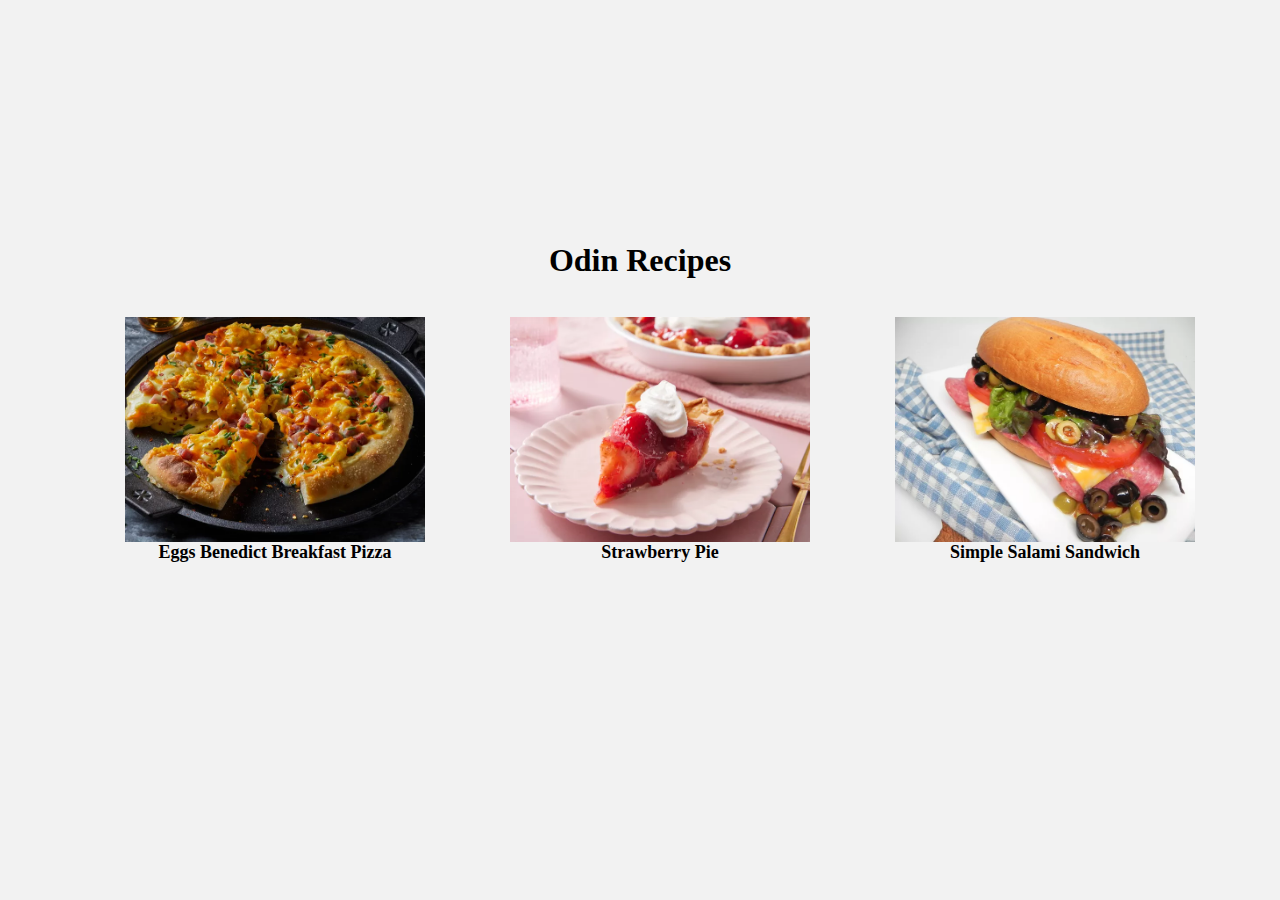
<file: index.html>
<!DOCTYPE html>
<html lang="en">
  <head>
    <meta charset="UTF-8" />
    <meta name="viewport" content="width=device-width, initial-scale=1.0" />
    <link rel="stylesheet" href="css/style.css" />
    <title>Recipes</title>
  </head>
  <body>
    <h1 class="page-title">Odin Recipes</h1>
    <ul class="recipes-list">
      <li>
        <a href="./recipes/eggs-pizza.html"
          ><img
            class="img"
            src="./img/egg-pizza.webp"
            alt="Egg Pizza"
            width="300"
          />
          Eggs Benedict Breakfast Pizza</a
        >
      </li>
      <li>
        <a href="./recipes/strawberry-pie.html">
          <img
            src="./img/strawberry-pie.webp"
            alt="Strawberry Pie"
            width="300"
          />
          Strawberry Pie</a
        >
      </li>
      <li>
        <a href="./recipes/salami-sandwich.html">
          <img
            src="./img/salami-sandwich.webp"
            alt="Salami Sandwich"
            width="300"
          />
          Simple Salami Sandwich</a
        >
      </li>
    </ul>
  </body>
</html>
</file>
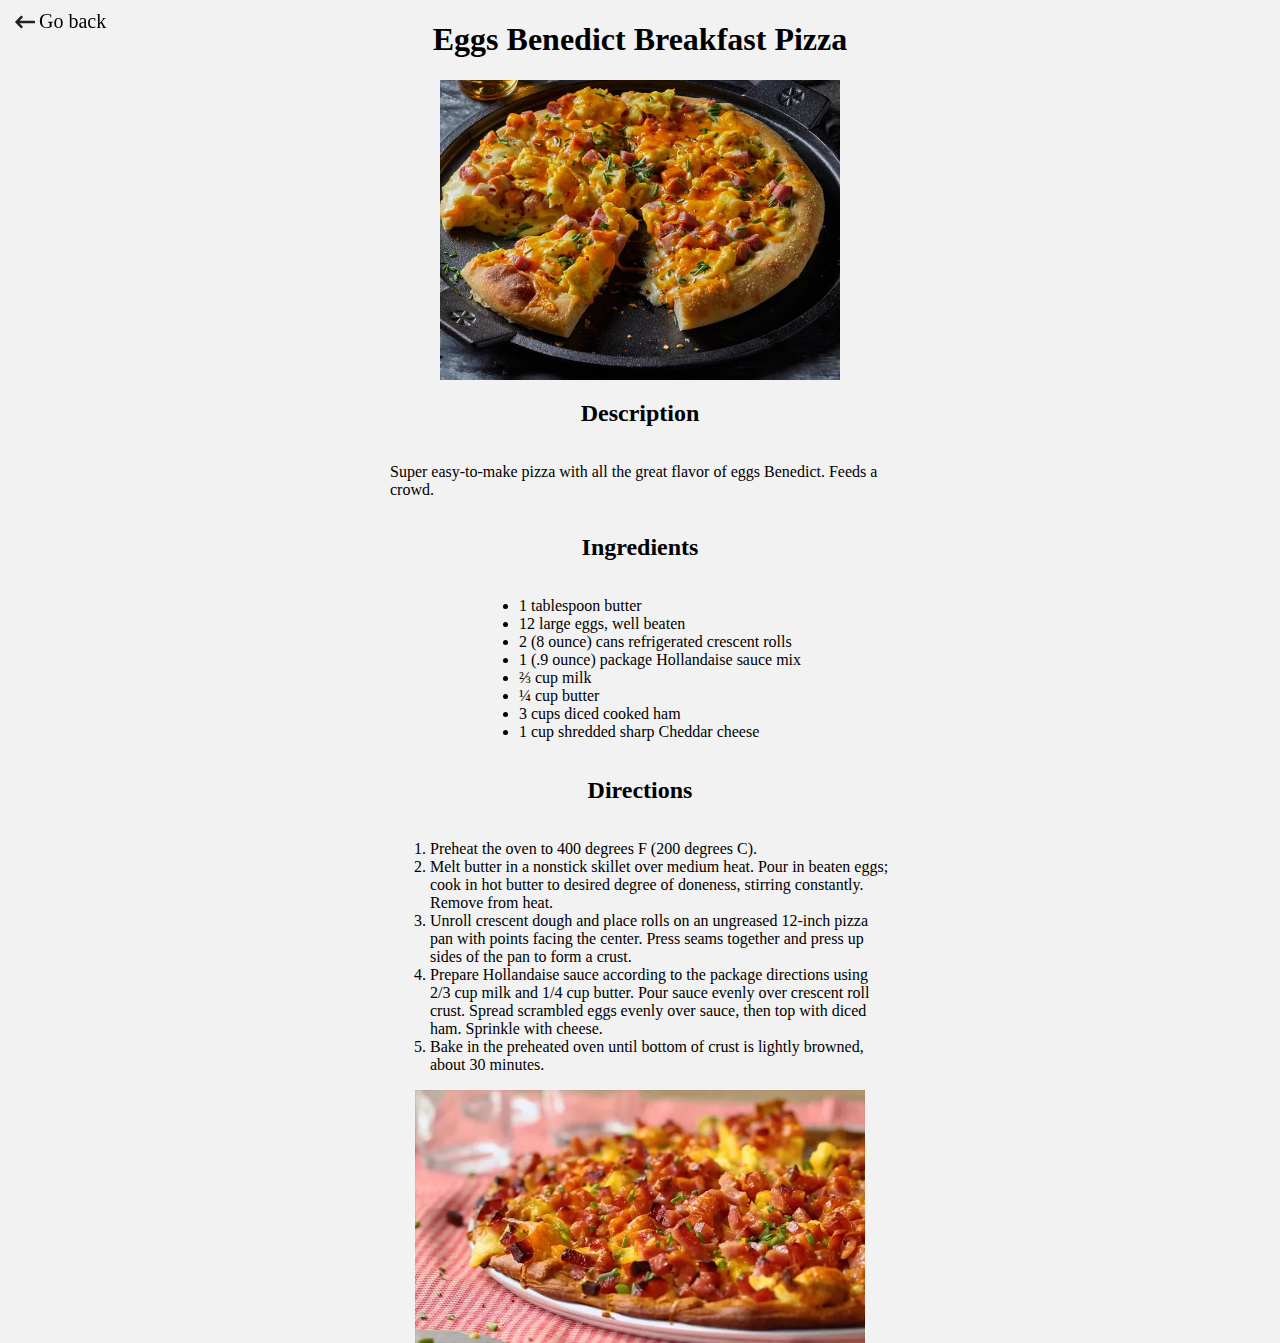
<file: recipes/eggs-pizza.html>
<!DOCTYPE html>
<html lang="en">
  <head>
    <meta charset="UTF-8" />
    <meta name="viewport" content="width=device-width, initial-scale=1.0" />
    <link rel="stylesheet" href="../css/recipe.css" />
    <title>Eggs Benedict Breakfast Pizza</title>
  </head>
  <body>
    <a class="link-back" href="../index.html"
      ><img
        class="arrow-left"
        src="../img/arrow-left.svg"
        alt="Arrow Left"
      /><span>Go back</span></a
    >
    <h1>Eggs Benedict Breakfast Pizza</h1>
    <img src="../img/egg-pizza.webp" alt="Egg Pizza picture" width="400" />
    <h2>Description</h2>
    <p>
      Super easy-to-make pizza with all the great flavor of eggs Benedict. Feeds
      a crowd.
    </p>
    <h2>Ingredients</h2>
    <ul>
      <li>1 tablespoon butter</li>
      <li>12 large eggs, well beaten</li>
      <li>2 (8 ounce) cans refrigerated crescent rolls</li>
      <li>1 (.9 ounce) package Hollandaise sauce mix</li>
      <li>⅔ cup milk</li>
      <li>¼ cup butter</li>
      <li>3 cups diced cooked ham</li>
      <li>1 cup shredded sharp Cheddar cheese</li>
    </ul>
    <h2>Directions</h2>
    <ol>
      <li>Preheat the oven to 400 degrees F (200 degrees C).</li>
      <li>
        Melt butter in a nonstick skillet over medium heat. Pour in beaten eggs;
        cook in hot butter to desired degree of doneness, stirring constantly.
        Remove from heat.
      </li>
      <li>
        Unroll crescent dough and place rolls on an ungreased 12-inch pizza pan
        with points facing the center. Press seams together and press up sides
        of the pan to form a crust.
      </li>
      <li>
        Prepare Hollandaise sauce according to the package directions using 2/3
        cup milk and 1/4 cup butter. Pour sauce evenly over crescent roll crust.
        Spread scrambled eggs evenly over sauce, then top with diced ham.
        Sprinkle with cheese.
      </li>
      <li>
        Bake in the preheated oven until bottom of crust is lightly browned,
        about 30 minutes.
      </li>
    </ol>
    <img src="../img/egg-pizza-ready.webp" alt="Ready pizza" width="450" />
  </body>
</html>
</file>
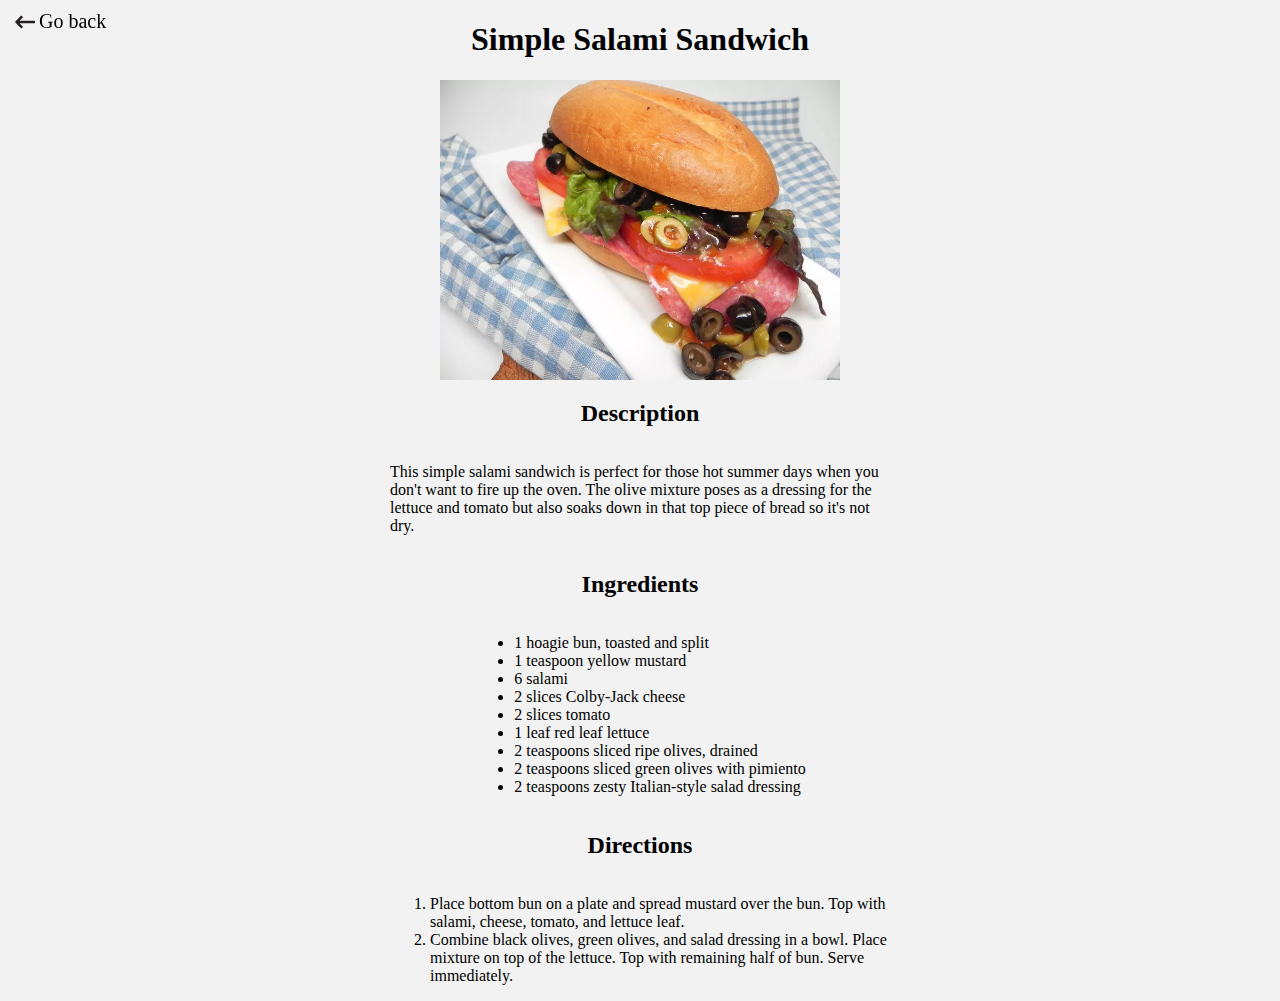
<file: recipes/salami-sandwich.html>
<!DOCTYPE html>
<html lang="en">
  <head>
    <meta charset="UTF-8" />
    <meta name="viewport" content="width=device-width, initial-scale=1.0" />
    <link rel="stylesheet" href="../css/recipe.css" />
    <title>Simple Salami Sandwich</title>
  </head>
  <body>
    <a class="link-back" href="../index.html"
      ><img
        class="arrow-left"
        src="../img/arrow-left.svg"
        alt="Arrow Left"
      /><span>Go back</span></a
    >
    <h1>Simple Salami Sandwich</h1>
    <img src="../img/salami-sandwich.webp" alt="Salami sandwich" width="400" />
    <h2>Description</h2>
    <p>
      This simple salami sandwich is perfect for those hot summer days when you
      don't want to fire up the oven. The olive mixture poses as a dressing for
      the lettuce and tomato but also soaks down in that top piece of bread so
      it's not dry.
    </p>
    <h2>Ingredients</h2>
    <ul>
      <li>1 hoagie bun, toasted and split</li>
      <li>1 teaspoon yellow mustard</li>
      <li>6 salami</li>
      <li>2 slices Colby-Jack cheese</li>
      <li>2 slices tomato</li>
      <li>1 leaf red leaf lettuce</li>
      <li>2 teaspoons sliced ripe olives, drained</li>
      <li>2 teaspoons sliced green olives with pimiento</li>
      <li>2 teaspoons zesty Italian-style salad dressing</li>
    </ul>
    <h2>Directions</h2>
    <ol>
      <li>
        Place bottom bun on a plate and spread mustard over the bun. Top with
        salami, cheese, tomato, and lettuce leaf.
      </li>
      <li>
        Combine black olives, green olives, and salad dressing in a bowl. Place
        mixture on top of the lettuce. Top with remaining half of bun. Serve
        immediately.
      </li>
    </ol>
  </body>
</html>
</file>
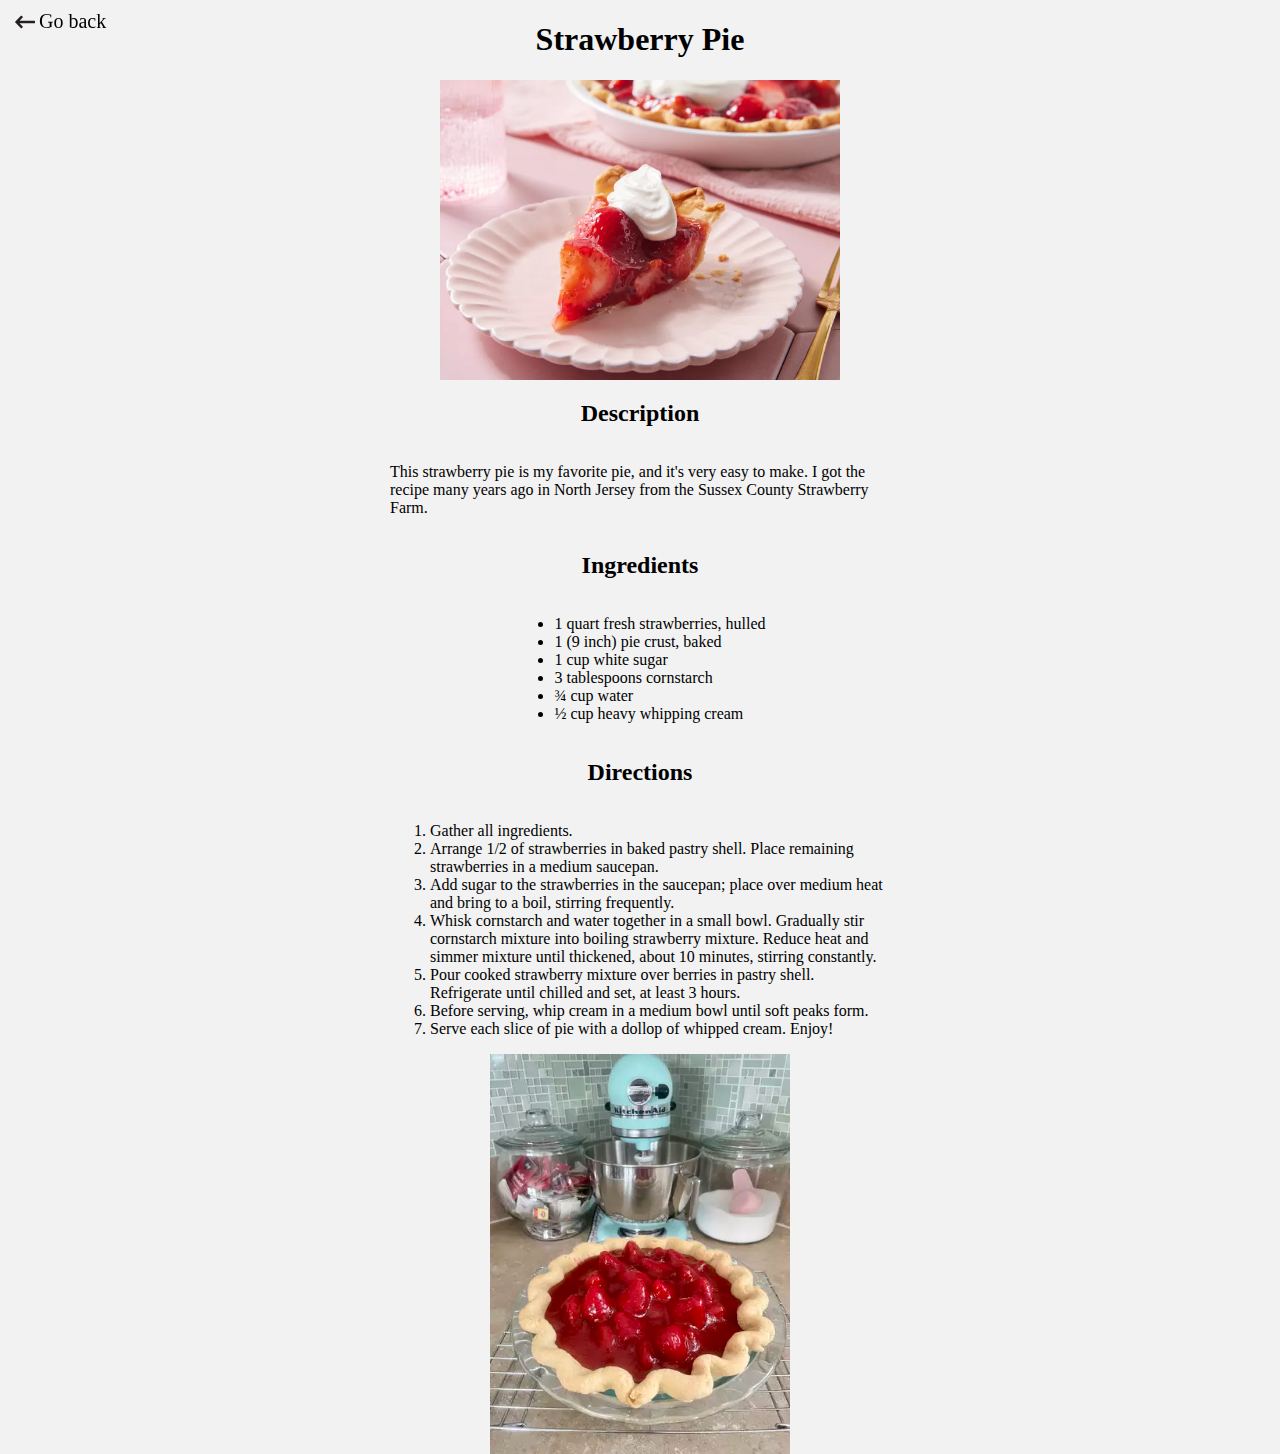
<file: recipes/strawberry-pie.html>
<!DOCTYPE html>
<html lang="en">
  <head>
    <meta charset="UTF-8" />
    <meta name="viewport" content="width=device-width, initial-scale=1.0" />
    <link rel="stylesheet" href="../css/recipe.css" />
    <title>Strawberry Pie</title>
  </head>
  <body>
    <a class="link-back" href="../index.html"
      ><img
        class="arrow-left"
        src="../img/arrow-left.svg"
        alt="Arrow Left"
      /><span>Go back</span></a
    >
    <h1>Strawberry Pie</h1>
    <img src="../img/strawberry-pie.webp" alt="Strawberry Pie" width="400" />
    <h2>Description</h2>
    <p>
      This strawberry pie is my favorite pie, and it's very easy to make. I got
      the recipe many years ago in North Jersey from the Sussex County
      Strawberry Farm.
    </p>
    <h2>Ingredients</h2>
    <ul>
      <li>1 quart fresh strawberries, hulled</li>
      <li>1 (9 inch) pie crust, baked</li>
      <li>1 cup white sugar</li>
      <li>3 tablespoons cornstarch</li>
      <li>¾ cup water</li>
      <li>½ cup heavy whipping cream</li>
    </ul>
    <h2>Directions</h2>
    <ol>
      <li>Gather all ingredients.</li>
      <li>
        Arrange 1/2 of strawberries in baked pastry shell. Place remaining
        strawberries in a medium saucepan.
      </li>
      <li>
        Add sugar to the strawberries in the saucepan; place over medium heat
        and bring to a boil, stirring frequently.
      </li>
      <li>
        Whisk cornstarch and water together in a small bowl. Gradually stir
        cornstarch mixture into boiling strawberry mixture. Reduce heat and
        simmer mixture until thickened, about 10 minutes, stirring constantly.
      </li>
      <li>
        Pour cooked strawberry mixture over berries in pastry shell. Refrigerate
        until chilled and set, at least 3 hours.
      </li>
      <li>
        Before serving, whip cream in a medium bowl until soft peaks form.
      </li>
      <li>Serve each slice of pie with a dollop of whipped cream. Enjoy!</li>
    </ol>
    <img
      src="../img/strawberry-pie-alt.webp"
      alt="Strawberry Pie"
      height="400"
    />
  </body>
</html>
</file>
<file: css/style.css>
body {
  background-color: #f2f2f2;
  font-family: "Times New Roman", Times, serif;
  display: flex;
  flex-direction: column;
  justify-content: center;
  height: 100vh;
  margin: 0;
  margin-top: -50px;
}

.page-title,
li > a {
    text-align: center;
}

li {
  list-style-type: none;
}

li > a,
li > a > img {
  display: block;
}

li > a {
  text-decoration: none;
  color: black;
  font-size: 18px;
  font-weight: 700;
}

.recipes-list {
  display: flex;
  justify-content: space-evenly;
}
</file>
<file: css/recipe.css>
body {
  background-color: #f2f2f2;
  display: flex;
  flex-direction: column;
  align-items: center;
  margin: 0 auto;
  max-width: 500px;
}

.link-back {
  position: fixed;
  top: 10px;
  left: 15px;
  display: flex;
  justify-content: center;
  align-items: center;
  text-decoration: none;
  color: black;
  font-size: 20px;
}

.link-back > span {
    transition: all .5s;
}

.arrow-left {
  width: 20px;
  height: auto;
  margin-right: 4px;
}

.link-back:hover span {
    margin-left: 5px;
}
</file>
